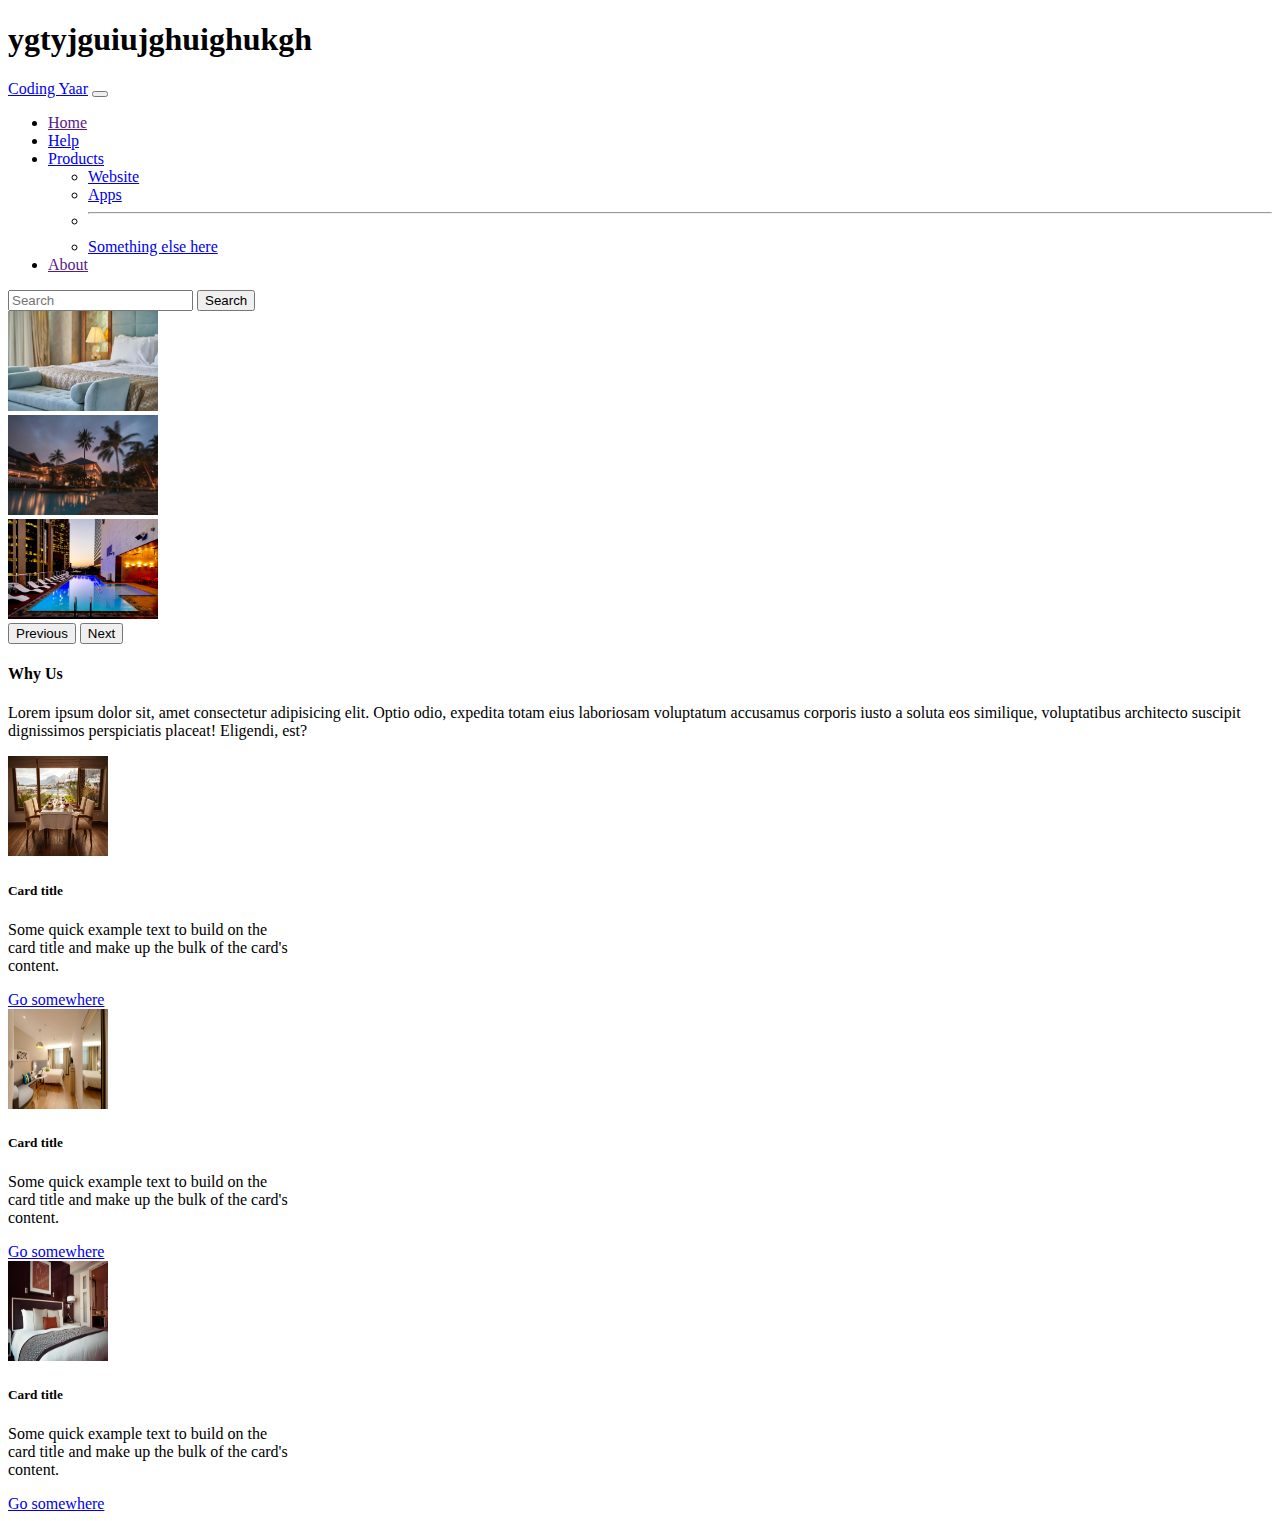
<file: index.html>
<!DOCTYPE html>
<html lang="en">
<head>
    <meta charset="UTF-8">
    <meta name="viewport" content="width=device-width, initial-scale=1.0">
    <title>Document</title>
    <link href="https://cdn.jsdelivr.net/npm/bootstrap@5.0.2/dist/css/bootstrap.min.css" rel="stylesheet" integrity="sha384-EVSTQN3/azprG1Anm3QDgpJLIm9Nao0Yz1ztcQTwFspd3yD65VohhpuuCOmLASjC" crossorigin="anonymous">
  <link rel="stylesheet" href="page.css">
</head>
<body>
  <div class="container-fluid">
      <h1>ygtyjguiujghuighukgh</h1>
    <div class="row">
      <div class="col"></div>
      <nav class="navbar navbar-expand-lg navbar-light bg-light">
        <div class="container-fluid">
          <a class="navbar-brand" href="#">Coding Yaar</a>
          <button class="navbar-toggler" type="button" data-bs-toggle="collapse" data-bs-target="#navbarSupportedContent" aria-controls="navbarSupportedContent" aria-expanded="false" aria-label="Toggle navigation">
            <span class="navbar-toggler-icon"></span>
          </button>
          <div class="collapse navbar-collapse" id="navbarSupportedContent">
            <ul class="navbar-nav m-auto mb-2 mb-lg-0">
              <li class="nav-item">
                <a class="nav-link active" aria-current="page" href="">Home</a>
              </li>
              <li class="nav-item">
                <a class="nav-link" href="Contact.html">Help</a>
              </li>
              <li class="nav-item dropdown">
                <a class="nav-link dropdown-toggle" href="#" id="navbarDropdown" role="button" data-bs-toggle="dropdown" aria-expanded="false">
                  Products
                </a>
                <ul class="dropdown-menu" aria-labelledby="navbarDropdown">
                  <li><a class="dropdown-item" href="#">Website</a></li>
                  <li><a class="dropdown-item" href="#">Apps</a></li>
                  <li><hr class="dropdown-divider"></li>
                  <li><a class="dropdown-item" href="#">Something else here</a></li>
                </ul>
              </li>
              <li class="nav-item">
                <a class="nav-link disabled" href="" tabindex="-1" aria-disabled="true">About</a>
              </li>
            </ul>
            <form class="d-flex">
              <input class="form-control me-2" type="search" placeholder="Search" aria-label="Search">
              <button class="btn btn-outline-success" type="submit">Search</button>
            </form>
          </div>
        </div>
      </nav>
    </div>
  </div>

  <div class="container-fluid ">
    <div class="row">
      <div class="col">
        <div id="carouselExampleControls" class="carousel slide" data-bs-ride="carousel">
          <div class="carousel-inner">
            <div class="carousel-item active ">
              <img src="imges/pexels-enginakyurt-2725675.jpg" class="d-block w-100" alt="...">
            </div>
            <div class="carousel-item">
              <img src="imges/pexels-pixabay-258154.jpg" class="d-block w-100" alt="...">
            </div>
            <div class="carousel-item">
              <img src="imges/pexels-pixabay-261102.jpg" class="d-block w-100" alt="...">
            </div>
          </div>
          <button class="carousel-control-prev" type="button" data-bs-target="#carouselExampleControls" data-bs-slide="prev">
            <span class="carousel-control-prev-icon" aria-hidden="true"></span>
            <span class="visually-hidden">Previous</span>
          </button>
          <button class="carousel-control-next" type="button" data-bs-target="#carouselExampleControls" data-bs-slide="next">
            <span class="carousel-control-next-icon" aria-hidden="true"></span>
            <span class="visually-hidden">Next</span>
          </button>
        </div>
      </div>
    </div>
  </div>
  <div class="container">
    <div class="row">
      <div class="col">
        <h4>Why Us </h4>
        <p>Lorem ipsum dolor sit, amet consectetur adipisicing elit. Optio odio, expedita totam eius laboriosam voluptatum accusamus corporis iusto a soluta eos similique, voluptatibus architecto suscipit dignissimos perspiciatis placeat! Eligendi, est?</p>
      </div>
    </div>
  </div>
  
<div class="container">
  <div class="row">
    <div class="col">
      <div class="card" style="width: 18rem;">
        <img src="imges/card3.jpg" class="card-img-top" alt="...">
        <div class="card-body">
          <h5 class="card-title">Card title</h5>
          <p class="card-text">Some quick example text to build on the card title and make up the bulk of the card's content.</p>
          <a href="#" class="btn btn-primary">Go somewhere</a>
        </div>
      </div>
    </div>
    <div class="col">
      <div class="card" style="width: 18rem;">
        <img src="imges/card1.jpg" class="card-img-top" alt="...">
        <div class="card-body">
          <h5 class="card-title">Card title</h5>
          <p class="card-text">Some quick example text to build on the card title and make up the bulk of the card's content.</p>
          <a href="#" class="btn btn-primary">Go somewhere</a>
        </div>
      </div>
    </div>
    <div class="col">
      <div class="card" style="width: 18rem;">
        <img src="imges/card2w.jpg" class="card-img-top" alt="...">
        <div class="card-body">
          <h5 class="card-title">Card title</h5>
          <p class="card-text">Some quick example text to build on the card title and make up the bulk of the card's content.</p>
          <a href="#" class="btn btn-primary">Go somewhere</a>
        </div>
      </div>
    </div>
  </div>
</div>

    <script src="https://cdn.jsdelivr.net/npm/bootstrap@5.0.2/dist/js/bootstrap.bundle.min.js" integrity="sha384-MrcW6ZMFYlzcLA8Nl+NtUVF0sA7MsXsP1UyJoMp4YLEuNSfAP+JcXn/tWtIaxVXM" crossorigin="anonymous"></script>
</body>
</html>
</file>
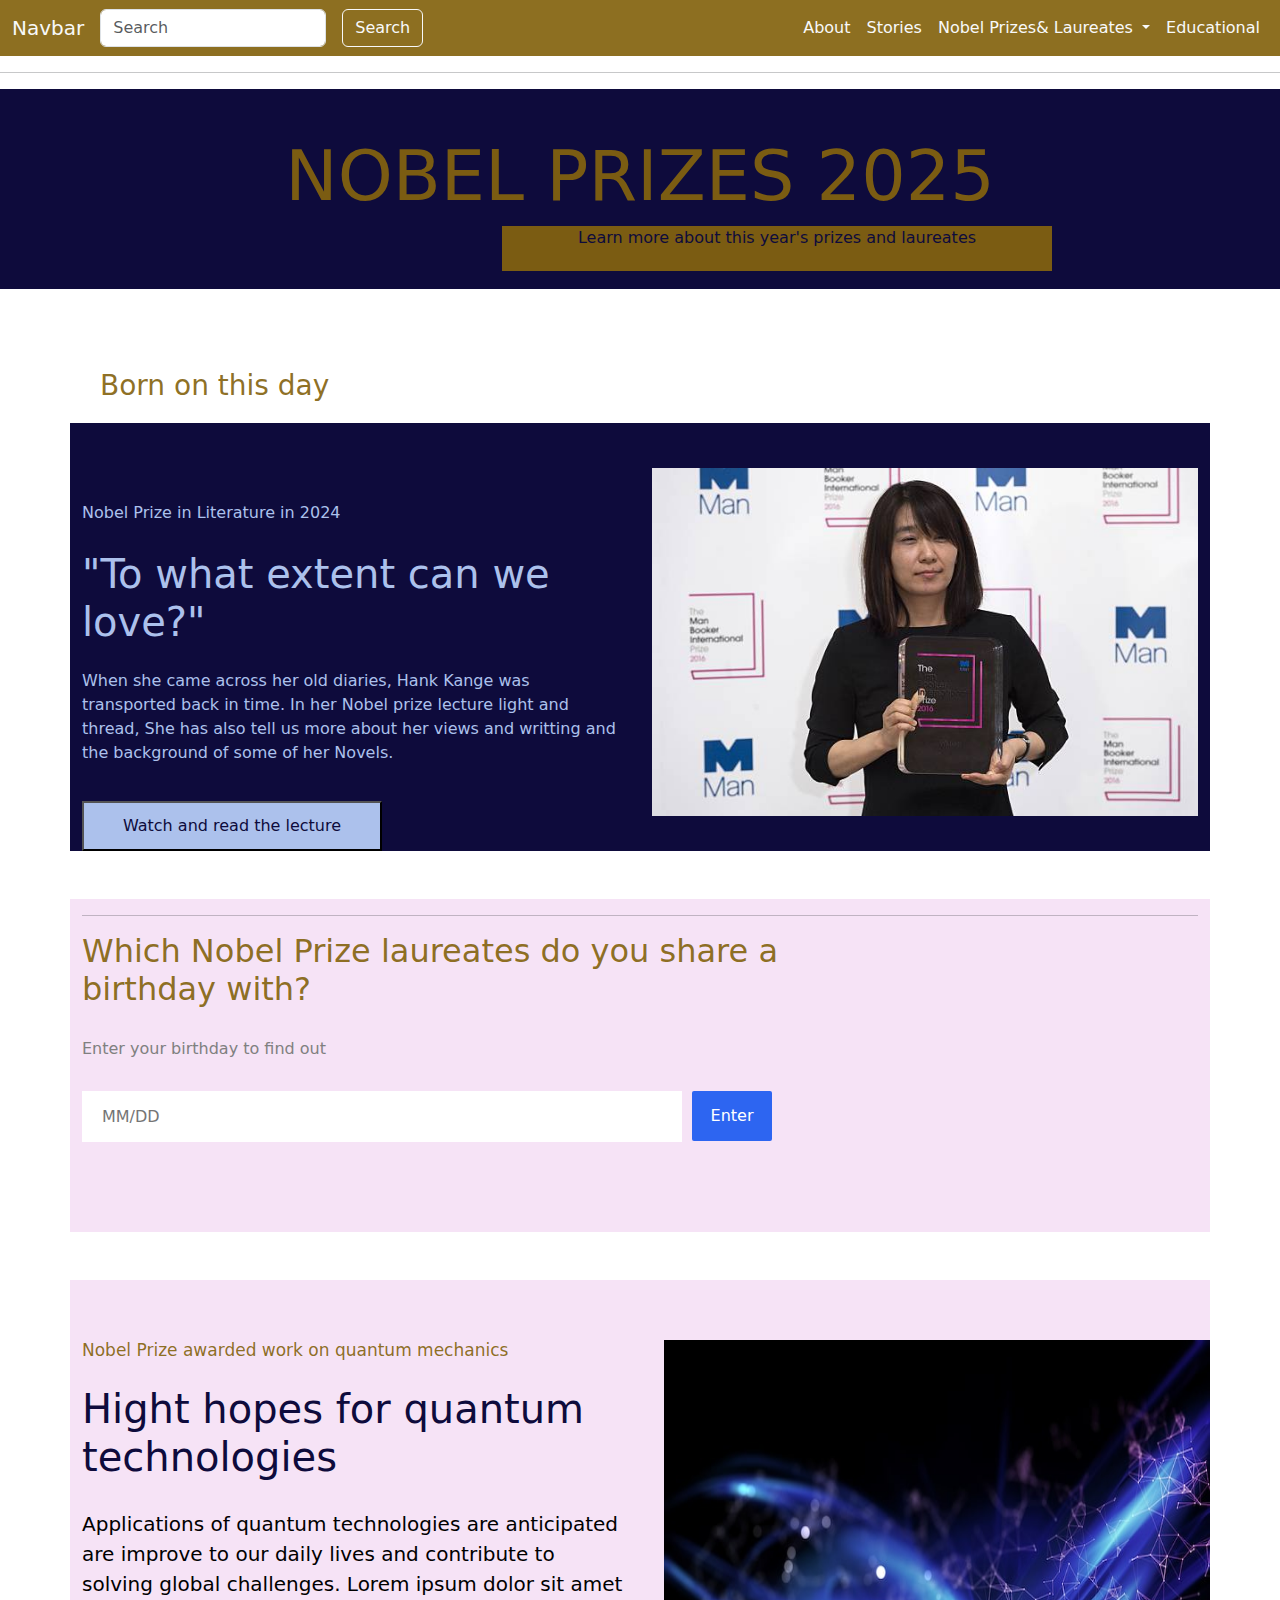
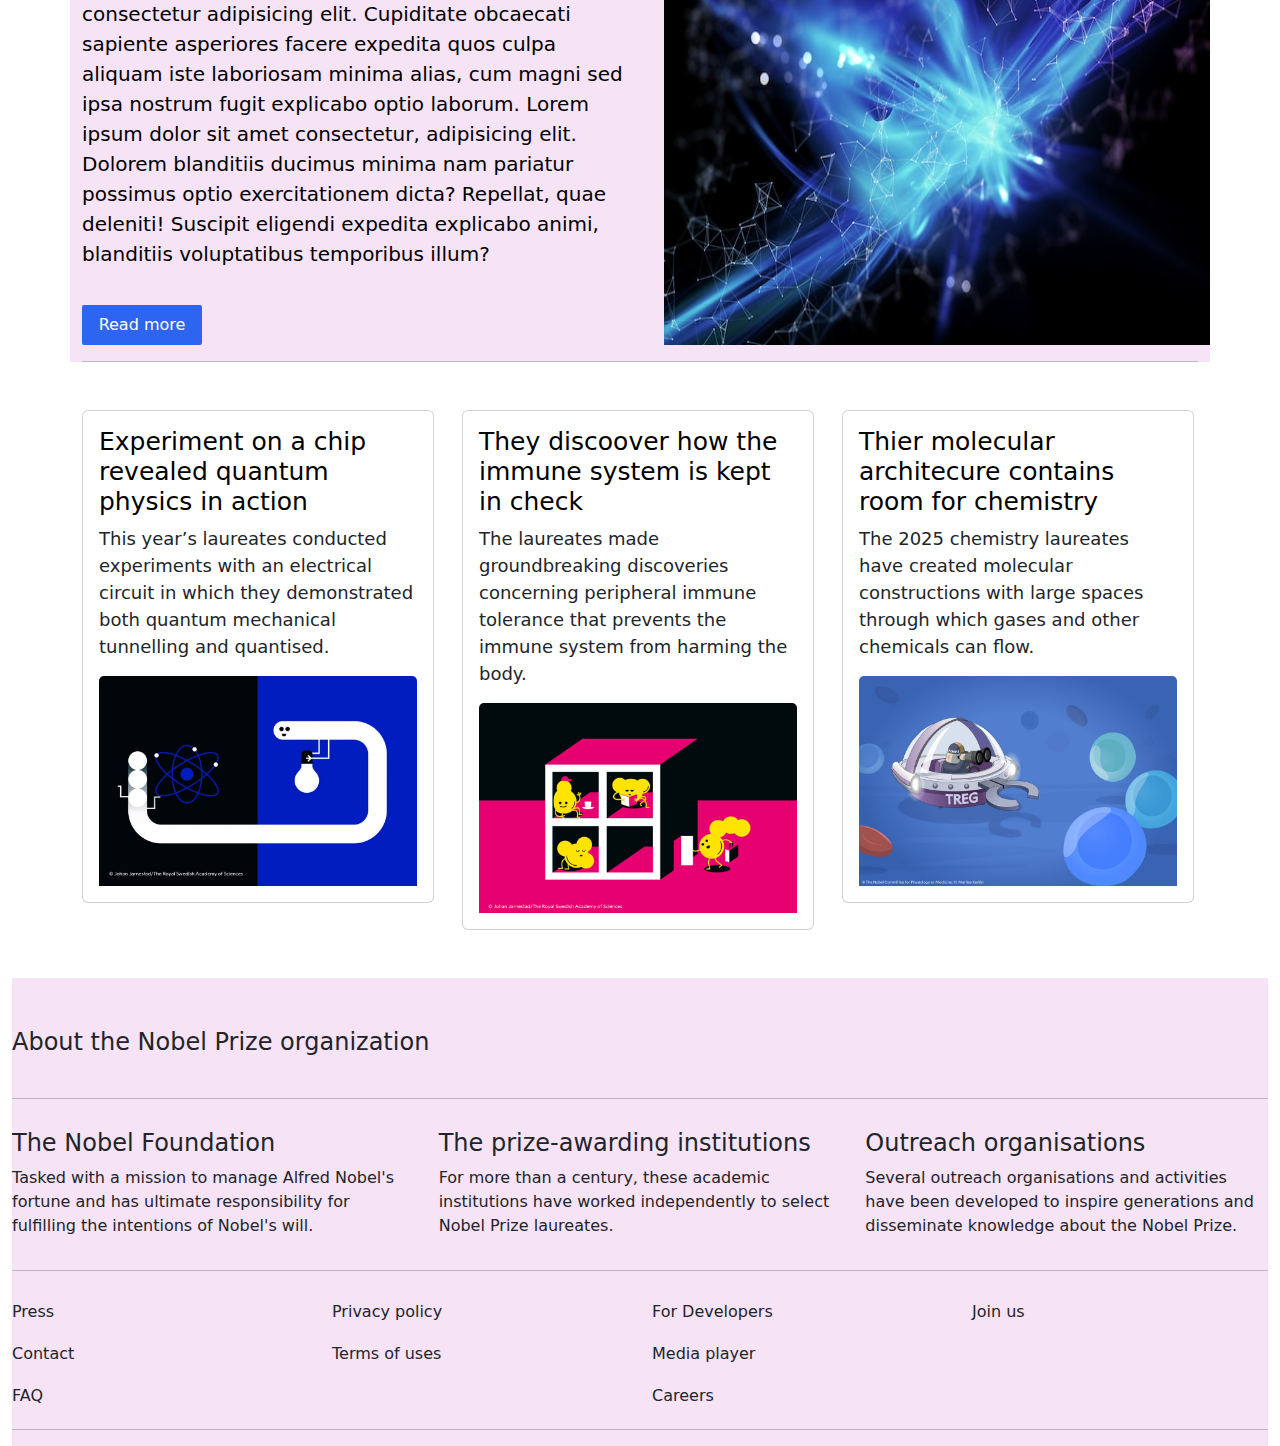
<file: Practice/index.html>
<!DOCTYPE html>
<html lang="en">

<head>
  <meta charset="UTF-8">
  <meta name="viewport" content="width=device-width, initial-scale=1.0">
  <title>Document</title>
  <link rel="stylesheet" href="CSS/bootstrap.min.css">
  <link rel="stylesheet" href="styles.css">
</head>

<body>

  <div id="navbar"></div>
  <script src="navbar.js"> </script>
  <div class="container-fluid">
    <div class="row">
      <div class="col tst">
        <h1> NOBEL PRIZES 2025</h1>
        <p> Learn more about this year's prizes and laureates </p>
      </div>
    </div>
  </div>
  <h3> Born on this day </h3>
  <div class="container sec">
    <div class="row">
      <div class="col">
        <h6>Nobel Prize in Literature in 2024 </h6>
        <h1> "To what extent can we love?" </h1>
        <p> When she came across her old diaries, Hank Kange was transported back in time. In her Nobel prize lecture
          light and thread, She has also tell us more about her views and writting and the background of some of her
          Novels. </p>
        <Button> Watch and read the lecture </Button>
      </div>
      <div class="col">
        <img src="images/hank kang.jpg" alt="">
      </div>
    </div>
  </div>
  <div class="container mt-5 yxz">
    <div class="row">
      <div class="col">
        <hr>
        <div class="xyz1">
          <h2> Which Nobel Prize laureates do you share a birthday with? </h2>
          <div class="para">
            <p>Enter your birthday to find out</p>
          </div>
          <input type="text" placeholder="MM/DD">
          <div class="xyz">
            <button> Enter </button>
          </div>
        </div>
      </div>
    </div>
  </div>
  <div class="container mt-5 quantum">
    <div class="row">
      <div class="col ">
        <h6>Nobel Prize awarded work on quantum mechanics</h6>
        <h1>Hight hopes for quantum technologies </h1>
        <p>Applications of quantum technologies are anticipated are improve to our daily lives and contribute to solving
          global challenges. Lorem ipsum dolor sit amet consectetur adipisicing elit. Cupiditate obcaecati sapiente
          asperiores facere expedita quos culpa aliquam iste laboriosam minima alias, cum magni sed ipsa nostrum fugit
          explicabo optio laborum. Lorem ipsum dolor sit amet consectetur, adipisicing elit. Dolorem blanditiis ducimus
          minima nam pariatur possimus optio exercitationem dicta? Repellat, quae deleniti! Suscipit eligendi expedita
          explicabo animi, blanditiis voluptatibus temporibus illum?</p>
        <button> Read more </button>
      </div>
      <div class="col">
        <img src="images/3d-abstract-fractal-background-with-plexus-effect_1048-8021.jpg" alt="">
      </div>
    </div>
    <hr>
  </div>
  <div class="container mt-5 etc">
    <div class="row">
      <div class="col">
        <div class="card" style="width: 22rem;">
          <div class="card-body">
            <h4>Experiment on a chip revealed quantum physics in action </h4>
            <p>This year’s laureates conducted experiments with an electrical circuit in which they demonstrated both
              quantum mechanical tunnelling and quantised.</p>
            <img src="images/177643-landscape-x-large.jpg" class="card-img-top" alt="...">
          </div>
        </div>
      </div>
      <div class="col">
        <div class="card" style="width: 22rem;">
          <div class="card-body">
            <h4>They discoover how the immune system is kept in check </h4>
            <p>The laureates made groundbreaking discoveries concerning peripheral immune tolerance that prevents the
              immune system from harming the body. </p>
            <img src="images/177642-landscape-x-large.jpg" class="card-img-top" alt="...">
          </div>
        </div>
      </div>
      <div class="col">
        <div class="card" style="width: 22rem;">
          <div class="card-body">
            <h4>Thier molecular architecure contains room for chemistry</h4>
            <p>The 2025 chemistry laureates have created molecular constructions with large spaces through which gases and other chemicals can flow. </p>
            <img src="images/177637-landscape-x-large.jpg" class="card-img-top" alt="...">
          </div>
        </div>
      </div>
    </div>
  </div>

  <div class="container-fluid mt-5">
    <div class="row">
      <div class="col">
        <footer>
          <h4 class="cd"> About the Nobel Prize organization</h4>
          <hr>
          <div class="row dvd">
            <div class="col">
              <h4>The Nobel Foundation </h4>
              <p> Tasked with a mission to manage Alfred Nobel's fortune and has ultimate responsibility for fulfilling
                the intentions of Nobel's will.</p>
            </div>
            <div class="col">
              <h4>The prize-awarding institutions</h4>
              <p>For more than a century, these academic institutions have worked independently to select Nobel Prize
                laureates.</p>
            </div>
            <div class="col">
              <h4>Outreach organisations</h4>
              <p>Several outreach organisations and activities have been developed to inspire generations and
                disseminate knowledge about the Nobel Prize.</p>
            </div>
          </div>
          <hr>
          <div class="row fortune">
            <div class="col">
              <h6>Press </h6>
              <h6 class="gsp"> Contact</h6>
              <h6 class="tsp"> FAQ</h6>
            </div>
            <div class="col">
              <h6>Privacy policy </h6>
              <h6 class="gsp"> Terms of uses </h6>

            </div>
            <div class="col">
              <h6>For Developers</h6>
              <h6 class="gsp"> Media player </h6>
              <h6 class="tsp"> Careers </h6>
            </div>
            <div class="col">
              <h6> Join us </h6>
            </div>
            <div class="container">
              <hr>

            </div>
          </div>
      </div>
    </div>
  </div>
  </footer>
  <script src="JS/bootstrap.bundle.min.js"> </script>
</body>

</html>
</file>
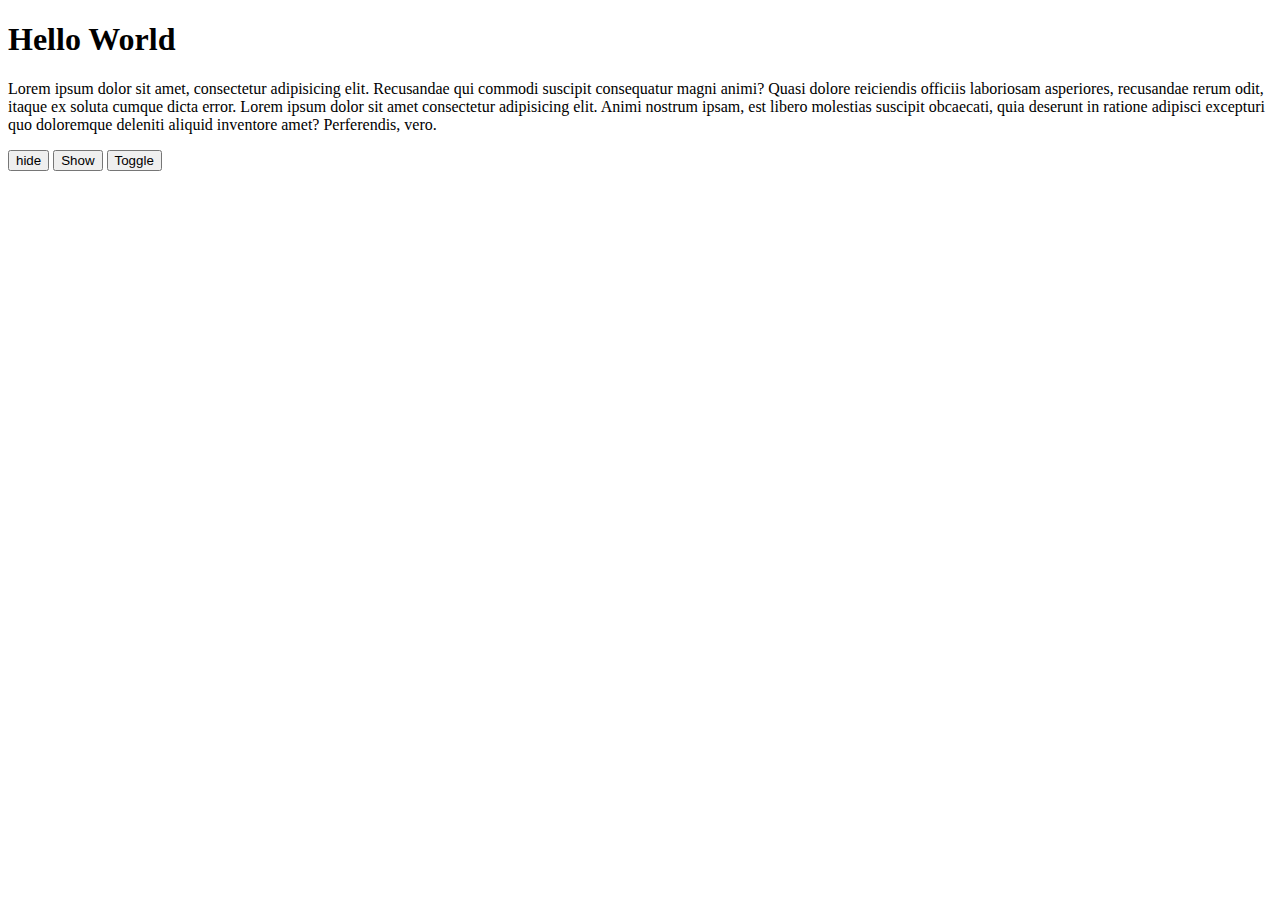
<file: jquery/intro.html>
<!DOCTYPE html>
<html lang="en">
<head>
    <meta charset="UTF-8">
    <meta name="viewport" content="width=device-width, initial-scale=1.0">
    <title>Document</title>
</head>
<body>
    <div id="test">
        <h1> Hello World </h1>
        <p>Lorem ipsum dolor sit amet, consectetur adipisicing elit. Recusandae qui commodi suscipit consequatur magni animi? Quasi dolore reiciendis officiis laboriosam asperiores, recusandae rerum odit, itaque ex soluta cumque dicta error. Lorem ipsum dolor sit amet consectetur adipisicing elit. Animi nostrum ipsam, est libero molestias suscipit obcaecati, quia deserunt in ratione adipisci excepturi quo doloremque deleniti aliquid inventore amet? Perferendis, vero.</p>
    </div>

    <button id="hide"> hide </button>
    <button id="Show"> Show </button>
    <button id="Toggle"> Toggle </button>
        <script src="https://code.jquery.com/jquery-3.7.1.min.js" integrity="sha256-/JqT3SQfawRcv/BIHPThkBvs0OEvtFFmqPF/lYI/Cxo=" crossorigin="anonymous"></script>
    <script>
        $(Document).ready(function(){   
        var a=$("#test").html();

        $("#test:first").css("color","Green")
        
        $("#hide").click(function(){
        $("#test").hide();
        

        })
            
        $("#Show").click(function(){
        $("#test").show();
        

        })

        $("#Toggle").click(function(){
        $("#test").toggle();
        

        })

        })
        

    </script>
</body>
</html>
</file>
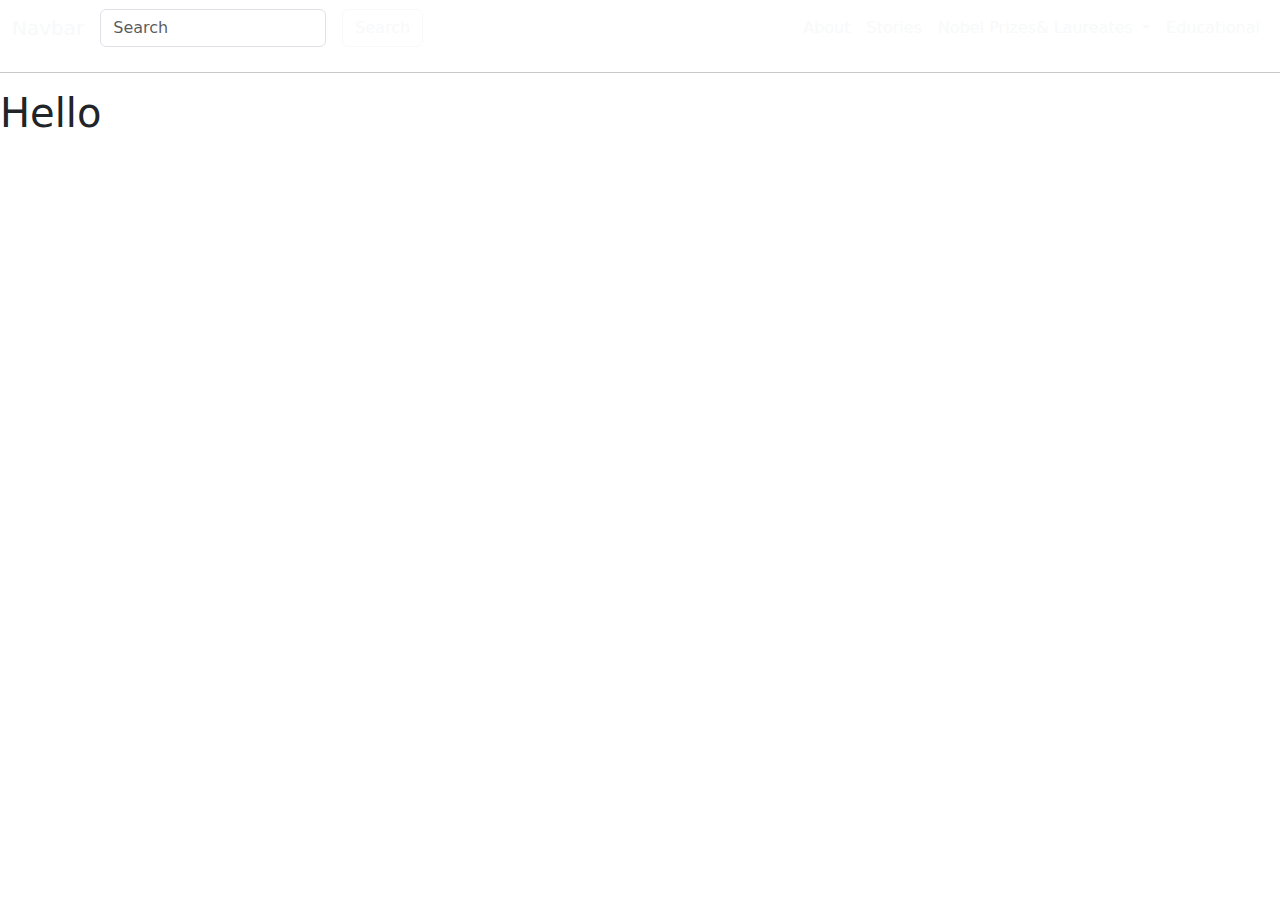
<file: Practice/About.html>
<!DOCTYPE html>
<html lang="en">
<head>
    <meta charset="UTF-8">
    <meta name="viewport" content="width=device-width, initial-scale=1.0">
    <title>Document</title>
       <link rel="stylesheet" href="CSS/bootstrap.min.css">
</head>
<body>

    <div id="navbar">

    </div>
    <h1> Hello </h1>
<script src="navbar.js"> </script>
    <script src="JS/bootstrap.bundle.min.js"> </script>
</body>
</html>
</file>
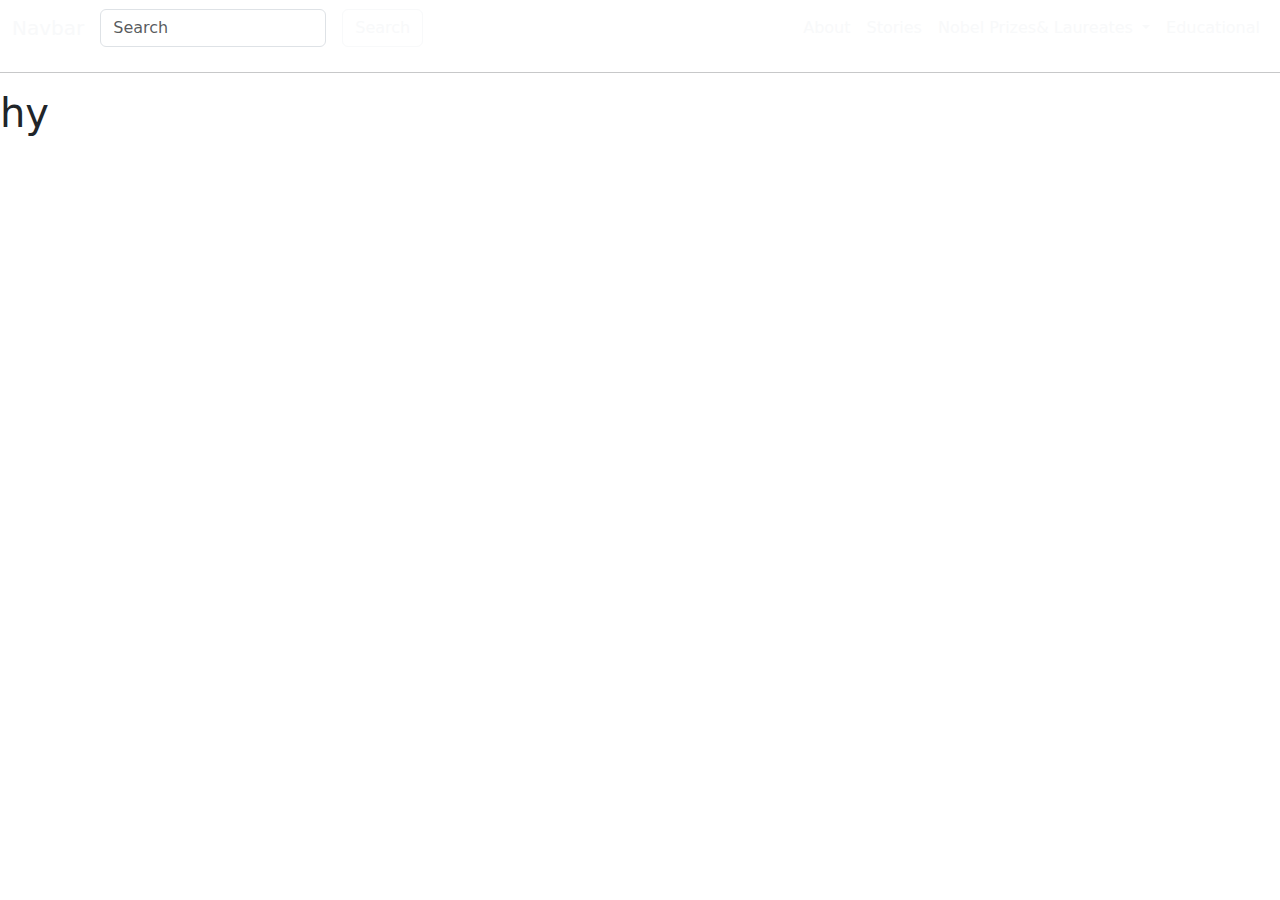
<file: Practice/Educational.html>
<!DOCTYPE html>
<html lang="en">
<head>
    <meta charset="UTF-8">
    <meta name="viewport" content="width=device-width, initial-scale=1.0">
    <title>Document</title>
      <link rel="stylesheet" href="CSS/bootstrap.min.css">
</head>
<body>

     <div id="navbar">

    </div>
    <h1> hy </h1>
<script src="navbar.js"> </script>
    <script src="JS/bootstrap.bundle.min.js"> </script>
</body>
</html>
</file>
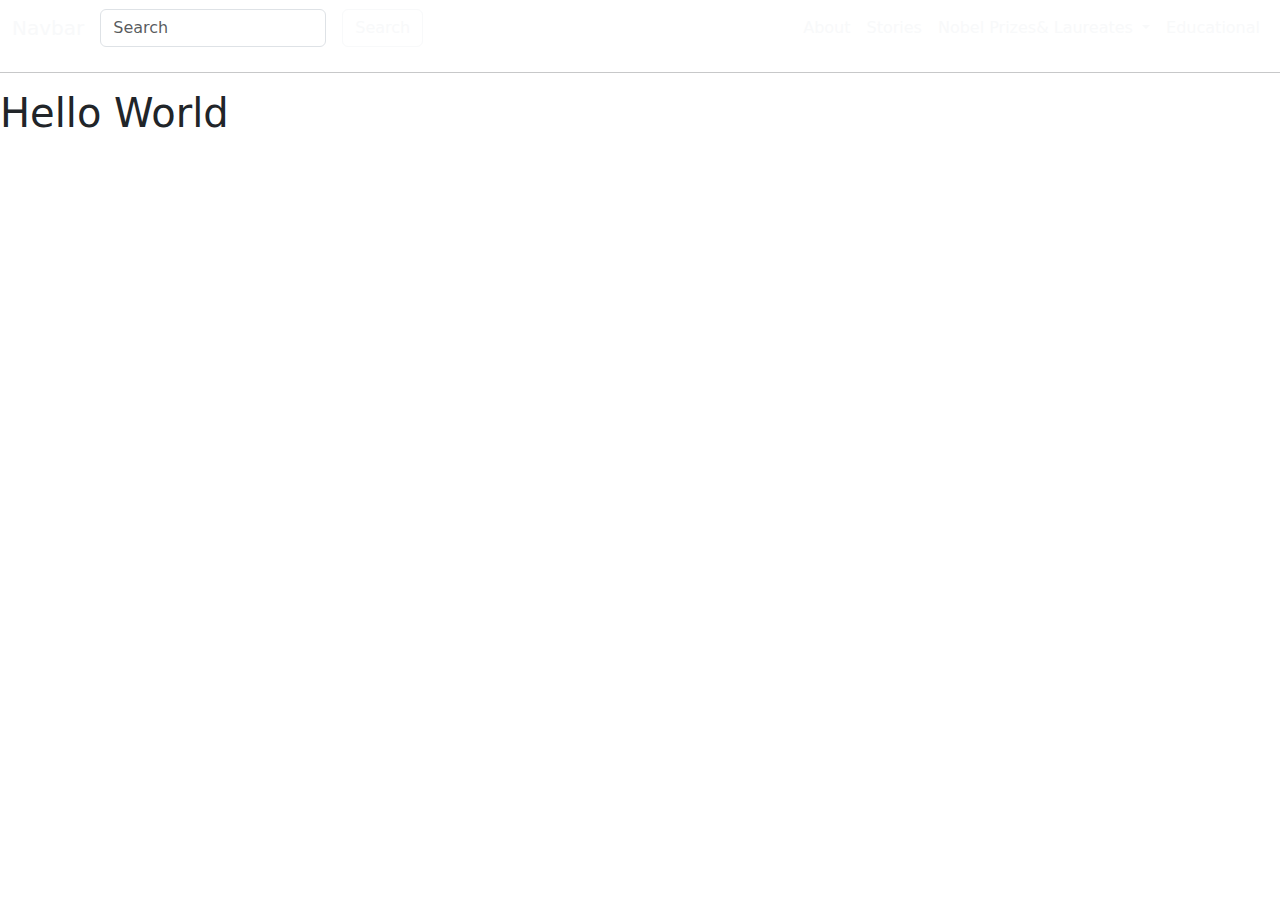
<file: Practice/Stories.html>
<!DOCTYPE html>
<html lang="en">
<head>
    <meta charset="UTF-8">
    <meta name="viewport" content="width=device-width, initial-scale=1.0">
    <title>Document</title>
       <link rel="stylesheet" href="CSS/bootstrap.min.css">
</head>
<body>
    
     <div id="navbar">

    </div>
    <h1> Hello World </h1>
<script src="navbar.js"> </script>
    <script src="JS/bootstrap.bundle.min.js"> </script>
</body>
</html>
</file>
<file: page.css>
.carousel-item img{height: 100px;


}
.color{ height: 100px;width: 100%;
    background-color: white;


}

.card img{ height: 100px;width: 100px;


}
.about{ height: 100px;


}
</file>
<file: Practice/styles.css>
* {
        margin: 0%;
        padding: 0%;

}


.navbar{ background-color: rgba(132, 99, 15, 0.927);



}

.nav-item:hover{ text-decoration: underline;
                border-bottom:  rgb(14, 11, 60);
                


}


.tst {
        width: 100%;
        height: 200px;
        background-color: rgb(14, 11, 60);
        color: rgba(132, 99, 15, 0.927);
        text-align: center;
        padding-top: 45px;
}

.tst h1 {
        font-size: 70px;



}

.tst p {
        width: 550px;
        height: 45px;
        background-color: rgba(132, 99, 15, 0.927);
        color: rgb(14, 11, 60);
        text-align: center;
        margin-left: 490px;


}

.tst p:hover {
        text-decoration: underline;


}

h3 {
        padding-top: 80px;
        padding-left: 100px;
        color: rgba(132, 99, 15, 0.927);

}

.sec {
        background-color: rgb(14, 11, 60);
        padding-top: 80px;
        color: rgb(172, 193, 236);
        margin-top: 20px;


}

.sec h6 {
        padding-bottom: 20px;


}

.sec p {
        padding-top: 15px;
        padding-bottom: 20px;


}

.sec:hover {
        text-decoration: underline;


}

.sec button {
        height: 50px;
        width: 300px;
        background-color: rgb(172, 193, 236);
        color: rgb(14, 11, 60);


}

.sec button:hover {
        text-decoration: underline;


}

.sec img {
        width: 100%;
        height: 100%;
        margin-top: -35px;


}

.yxz {
        background-color: rgb(246, 227, 246);


}

.xyz1 {
        height: 300px;
        width: 800px;
        background-color: rgb(246, 227, 246);
        color: rgba(132, 99, 15, 0.927);


}

.para {
        color: gray;
        padding-top: 20px;
        margin-bottom: 30px;


}


.xyz1 input {
        width: 600px;
        height: 51px;
        float: left;
        padding-left: 20px;
        background-color: white;
        border: none;
        border-color: rgb(45, 101, 241);

}

.xyz button {
        width: 80px;
        height: 50px;
        margin-left: 10px;
        background-color: rgb(45, 101, 241);
        color: white;
        border: none;
        border-radius: 2px;

}

.quantum {
        background-color: rgb(246, 227, 246);
        padding-top: 60px;



}

.quantum img {
        width: 100%;
        height: 100%;
        margin-bottom: 40px;
        margin-left: 12px;


}

.quantum p {
        font-size: 20px;
        color: black;



}

.quantum h6 {
        color: rgba(132, 99, 15, 0.927);
        font-size: 17px;

}

.quantum h1 {
        color: rgb(14, 11, 60);
        padding-top: 17px;
        padding-bottom: 20px;

}

.quantum button {
        width: 120px;
        height: 40px;
        margin-top: 20px;
        border: none;
        background-color: rgb(45, 101, 241);
        border-radius: 2px;
        color: white;


}

.etc h4 {
        color: black;
        font-size: 25px;


}

.etc h4:hover {
        text-decoration: underline;
        color: rgba(132, 99, 15, 0.927);



}

.etc p {
        font-size: 18px;


}

footer {
        background-color: rgb(246, 227, 246);



}

footer h4:hover {
        text-decoration: underline;
        color: rgba(132, 99, 15, 0.927);


}

.dvd h4:hover {
        text-decoration: underline;
        color: rgba(132, 99, 15, 0.927);


}

.fortune {
        padding-top: 15px;



}

.dvd {
        margin-top: 30px;


}

.cd {
        padding-top: 50px;
        padding-bottom: 25px;



}

.gsp {
        padding-top: 15px;


}

.tsp {
        padding-top: 15px;


}

.dev {
        display: flex;



}

.dev p {
        padding-left: 900px;
        padding-top: 85px;


}

.dev h3 {
        padding-bottom: 10px;


}
</file>
